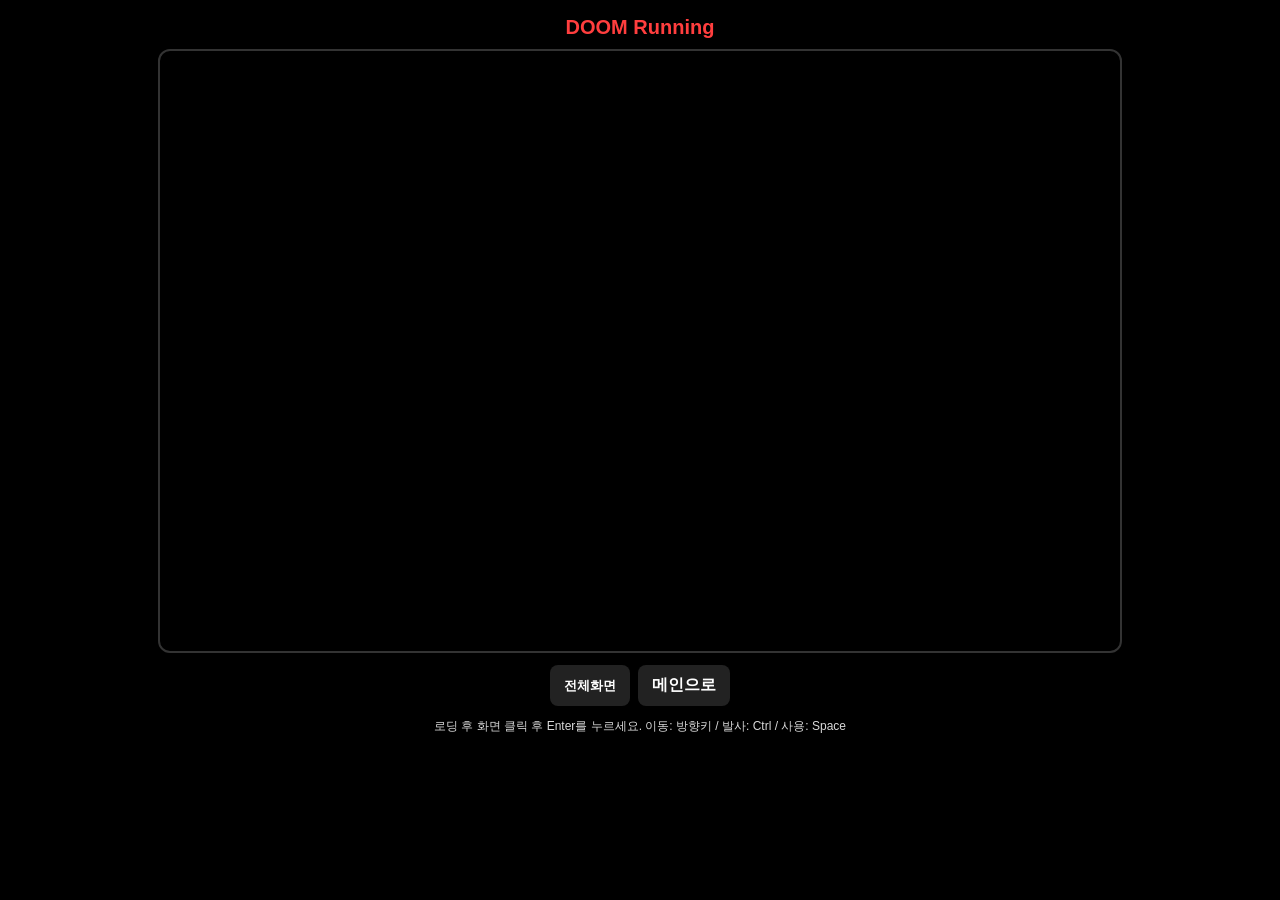
<file: frontend/doom/index.html>
<!doctype html>
<html lang="ko">
<head>
  <meta charset="utf-8">
  <meta name="viewport" content="width=device-width, initial-scale=1.0">
  <title>DOOM Running</title>
  <style>
    body {
      margin: 0;
      background: #000;
      color: #fff;
      font-family: "Pretendard", sans-serif;
      display: flex;
      flex-direction: column;
      align-items: center;
      padding: 16px;
      box-sizing: border-box;
    }

    .title {
      font-size: 20px;
      font-weight: 700;
      margin-bottom: 10px;
      color: #ff3e3e;
    }

    #dosbox {
      width: min(960px, 95vw);
      height: min(600px, 70vh);
      border: 2px solid #333;
      border-radius: 12px;
      overflow: hidden;
      background: #000;
    }

    .controls {
      margin-top: 12px;
      display: flex;
      gap: 8px;
      flex-wrap: wrap;
      justify-content: center;
    }

    button, a {
      border: none;
      border-radius: 8px;
      padding: 10px 14px;
      background: #222;
      color: #fff;
      text-decoration: none;
      cursor: pointer;
      font-weight: 700;
    }

    button:hover, a:hover {
      background: #333;
    }

    .hint {
      margin-top: 12px;
      font-size: 12px;
      opacity: 0.85;
      text-align: center;
    }
  </style>
</head>
<body>
  <div class="title">DOOM Running</div>
  <div id="dosbox"></div>

  <div class="controls">
    <button id="fs_btn" type="button">전체화면</button>
    <a href="/" aria-label="메인으로 돌아가기">메인으로</a>
  </div>

  <div class="hint">
    로딩 후 화면 클릭 후 Enter를 누르세요. 이동: 방향키 / 발사: Ctrl / 사용: Space
  </div>

  <script src="https://js-dos.com/cdn/js-dos-api.js"></script>
  <script>
    const dosbox = new Dosbox({
      id: "dosbox",
      onload: function (db) {
        db.run("https://js-dos.com/cdn/upload/DOOM-@evilution.zip", "./DOOM/DOOM.EXE");
      },
      onrun: function () {
        console.log("DOOM is running");
      }
    });

    document.getElementById("fs_btn").addEventListener("click", function () {
      dosbox.requestFullScreen();
    });
  </script>
</body>
</html>
</file>
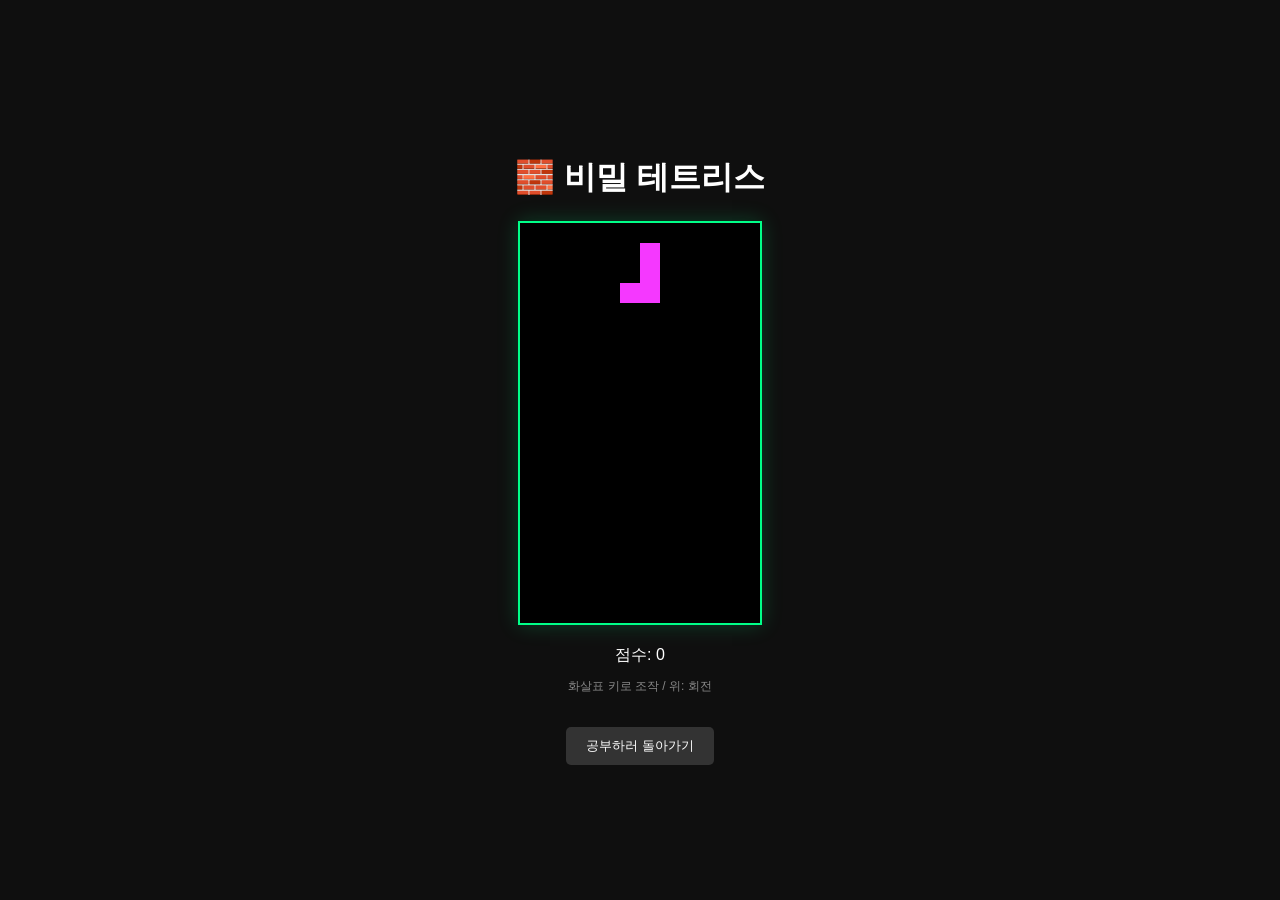
<file: frontend/tetris/index.html>
<!DOCTYPE html>
<html lang="ko">
<head>
    <meta charset="UTF-8">
    <title>비밀의 테트리스</title>
    <style>
        body { background: #0f0f0f; color: white; display: flex; flex-direction: column; align-items: center; justify-content: center; height: 100vh; margin: 0; font-family: sans-serif; }
        canvas { border: 2px solid #00ff88; box-shadow: 0 0 20px rgba(0, 255, 136, 0.2); }
        .info { margin-top: 20px; text-align: center; }
        .back-btn { margin-top: 20px; padding: 10px 20px; background: #333; color: white; border: none; cursor: pointer; border-radius: 5px; }
    </style>
</head>
<body>
    <h1>🧱 비밀 테트리스</h1>
    <canvas id="tetris" width="240" height="400"></canvas>
    <div class="info">
        <div id="score">점수: 0</div>
        <p style="font-size: 12px; color: #888;">화살표 키로 조작 / 위: 회전</p>
        <button class="back-btn" onclick="history.back()">공부하러 돌아가기</button>
    </div>
    <script src="tetris.js"></script>
</body>
</html>
</file>
